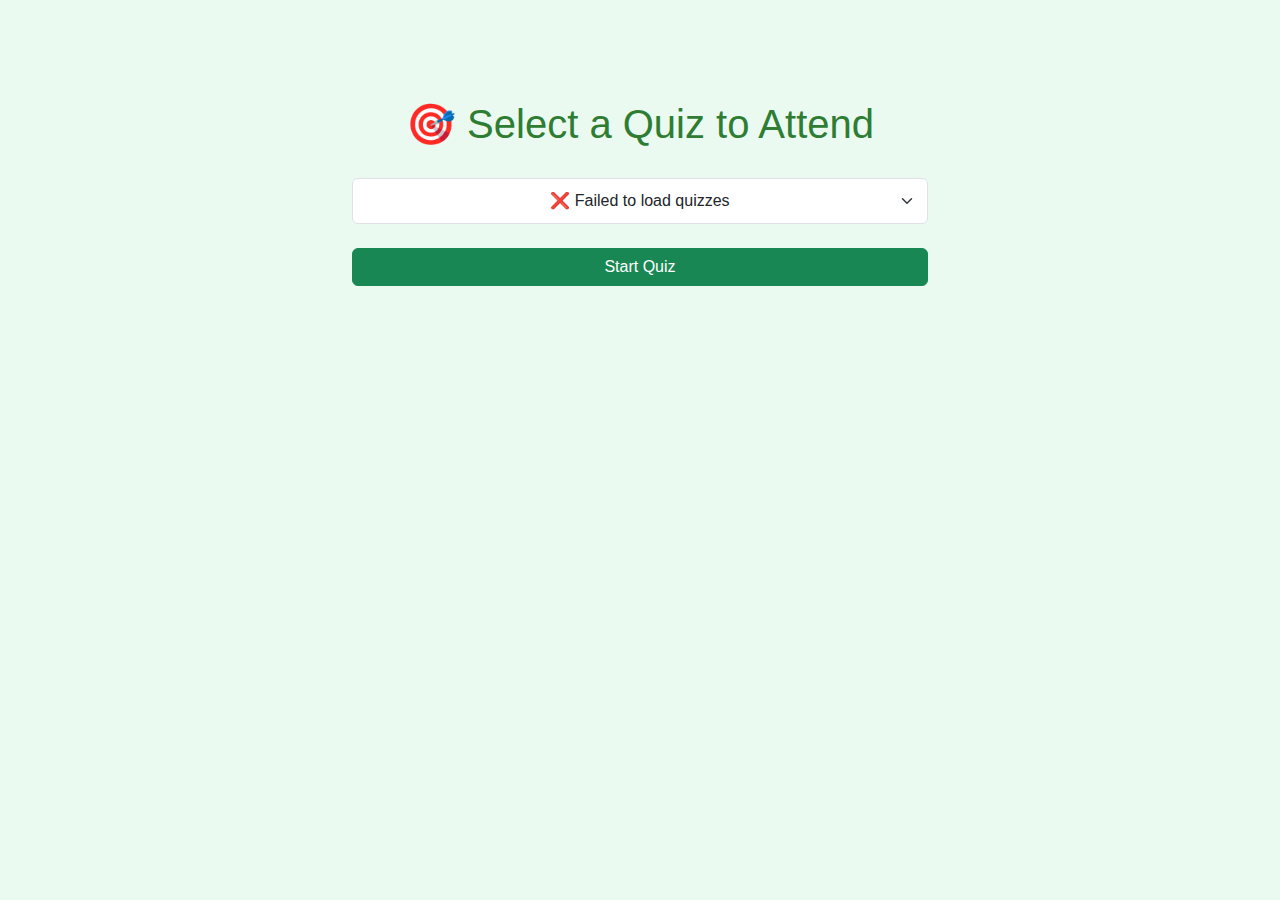
<file: src/main/resources/static/index.html>
<!DOCTYPE html>
<html lang="en">
<head>
  <meta charset="UTF-8" />
  <meta name="viewport" content="width=device-width, initial-scale=1.0" />
  <title>Attend Quiz</title>
  <link href="https://cdn.jsdelivr.net/npm/bootstrap@5.3.3/dist/css/bootstrap.min.css" rel="stylesheet">
  <style>
    body {
      background-color: #eafaf1;
      font-family: 'Segoe UI', sans-serif;
    }

    .container {
      max-width: 600px;
      margin-top: 100px;
    }

    h1 {
      color: #2e7d32;
      margin-bottom: 30px;
    }

    #quiz-dropdown {
      padding: 10px;
      font-size: 1rem;
    }

    button {
      background-color: #4CAF50;
      color: white;
      font-weight: bold;
    }

    button:hover {
      background-color: #388e3c;
    }
  </style>
</head>
<body>

  <div class="container text-center">
    <h1>🎯 Select a Quiz to Attend</h1>

    <div class="mb-4">
      <select class="form-select text-center" id="quiz-dropdown">
        <option value="">Loading quizzes...</option>
      </select>
    </div>

    <button class="btn btn-success w-100" id="start-quiz">Start Quiz</button>
  </div>

  <script>
    const dropdown = document.getElementById("quiz-dropdown");
    const startBtn = document.getElementById("start-quiz");

    window.onload = async function () {
      try {
        const response = await fetch("http://localhost:8080/quiz/all-contests");
        if (!response.ok) throw new Error("Failed to fetch contests");

        const contests = await response.json();
        dropdown.innerHTML = '<option value="">-- Select a Quiz --</option>';

        contests.forEach(contest => {
          const opt = document.createElement("option");
          opt.value = contest.id;
          opt.textContent = contest.title;
          dropdown.appendChild(opt);
        });
      } catch (error) {
        dropdown.innerHTML = '<option value="">❌ Failed to load quizzes</option>';
        console.error(error);
      }
    };

    startBtn.onclick = function () {
      const selectedId = dropdown.value;
      if (!selectedId) {
        alert("⚠️ Please select a quiz title.");
        return;
      }
      localStorage.setItem("selectedQuizId", selectedId);
      window.location.href = "quiz.html";
    };
  </script>
</body>
</html>
</file>
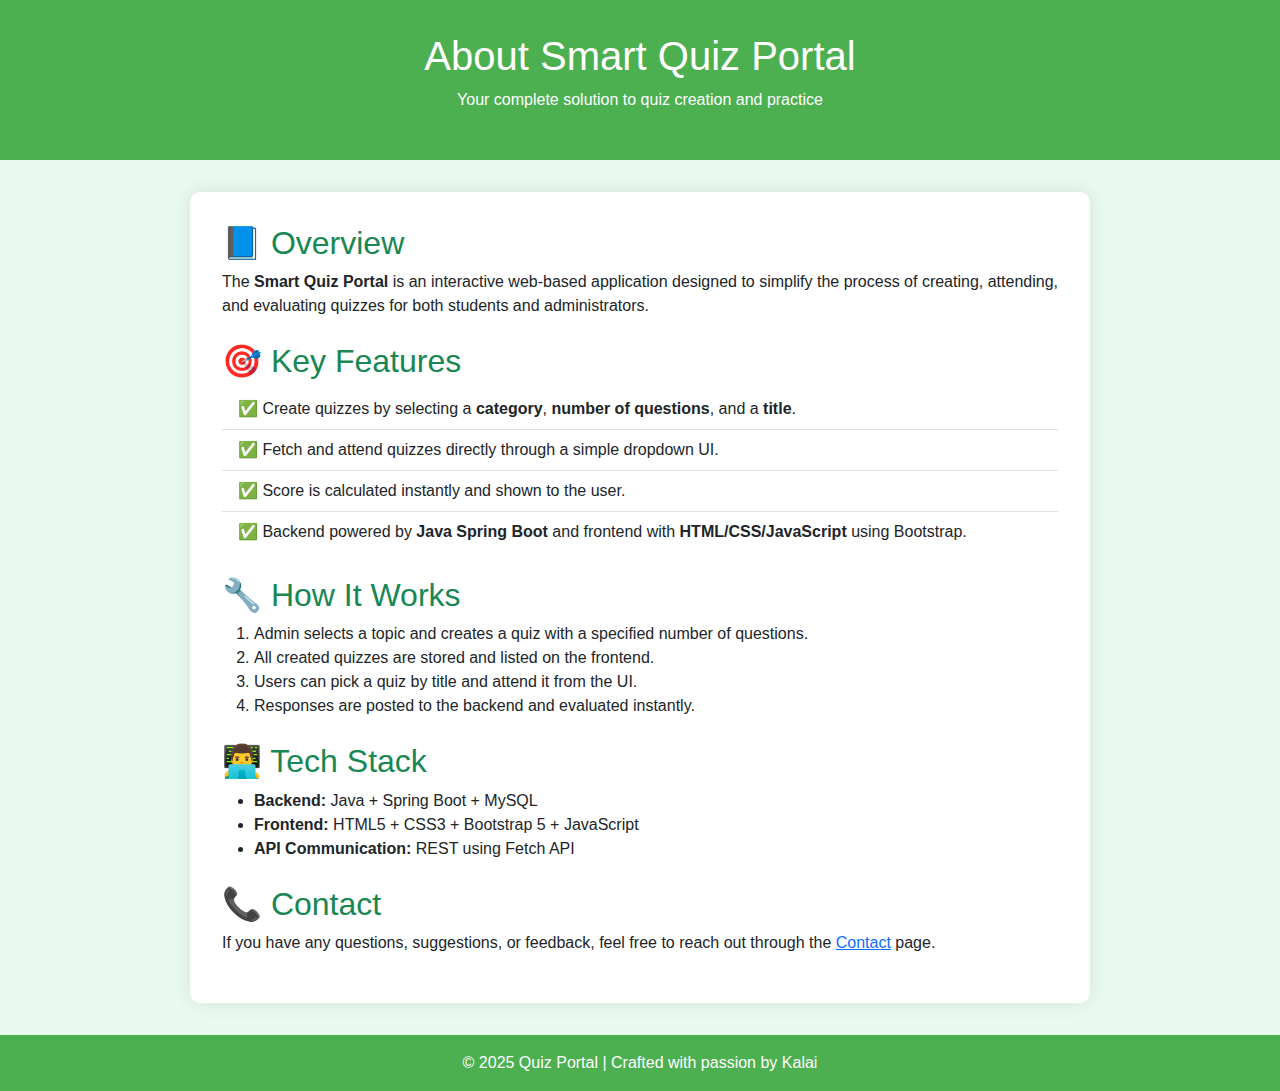
<file: src/main/resources/static/about.html>
<!DOCTYPE html>
<html lang="en">
<head>
  <meta charset="UTF-8" />
  <meta name="viewport" content="width=device-width, initial-scale=1.0"/>
  <title>About - Smart Quiz Portal</title>
  <link href="https://cdn.jsdelivr.net/npm/bootstrap@5.3.3/dist/css/bootstrap.min.css" rel="stylesheet"/>
  <style>
    body {
      background: #eafaf1;
      font-family: 'Segoe UI', sans-serif;
    }
    header {
      background-color: #4CAF50;
      color: white;
      padding: 2rem 0;
      text-align: center;
    }
    .content {
      max-width: 900px;
      margin: 2rem auto;
      padding: 2rem;
      background-color: white;
      border-radius: 10px;
      box-shadow: 0 0 20px rgba(0, 0, 0, 0.1);
    }
    footer {
      background-color: #4CAF50;
      color: white;
      text-align: center;
      padding: 1rem 0;
      margin-top: 2rem;
    }
  </style>
</head>
<body>

  <!-- Header -->
  <header>
    <h1>About Smart Quiz Portal</h1>
    <p>Your complete solution to quiz creation and practice</p>
  </header>

  <!-- Main Content -->
  <div class="content">
    <h2 class="text-success">📘 Overview</h2>
    <p>The <strong>Smart Quiz Portal</strong> is an interactive web-based application designed to simplify the process of creating, attending, and evaluating quizzes for both students and administrators.</p>

    <h2 class="text-success mt-4">🎯 Key Features</h2>
    <ul class="list-group list-group-flush mb-4">
      <li class="list-group-item">✅ Create quizzes by selecting a <strong>category</strong>, <strong>number of questions</strong>, and a <strong>title</strong>.</li>
      <li class="list-group-item">✅ Fetch and attend quizzes directly through a simple dropdown UI.</li>
      <li class="list-group-item">✅ Score is calculated instantly and shown to the user.</li>
      <li class="list-group-item">✅ Backend powered by <strong>Java Spring Boot</strong> and frontend with <strong>HTML/CSS/JavaScript</strong> using Bootstrap.</li>
    </ul>

    <h2 class="text-success mt-4">🔧 How It Works</h2>
    <ol class="mb-4">
      <li>Admin selects a topic and creates a quiz with a specified number of questions.</li>
      <li>All created quizzes are stored and listed on the frontend.</li>
      <li>Users can pick a quiz by title and attend it from the UI.</li>
      <li>Responses are posted to the backend and evaluated instantly.</li>
    </ol>

    <h2 class="text-success">👨‍💻 Tech Stack</h2>
    <ul>
      <li><strong>Backend:</strong> Java + Spring Boot + MySQL</li>
      <li><strong>Frontend:</strong> HTML5 + CSS3 + Bootstrap 5 + JavaScript</li>
      <li><strong>API Communication:</strong> REST using Fetch API</li>
    </ul>

    <h2 class="text-success mt-4">📞 Contact</h2>
    <p>If you have any questions, suggestions, or feedback, feel free to reach out through the <a href="contact.html">Contact</a> page.</p>
  </div>

  <!-- Footer -->
  <footer>
    &copy; 2025 Quiz Portal | Crafted with passion by Kalai
  </footer>

</body>
</html>
</file>
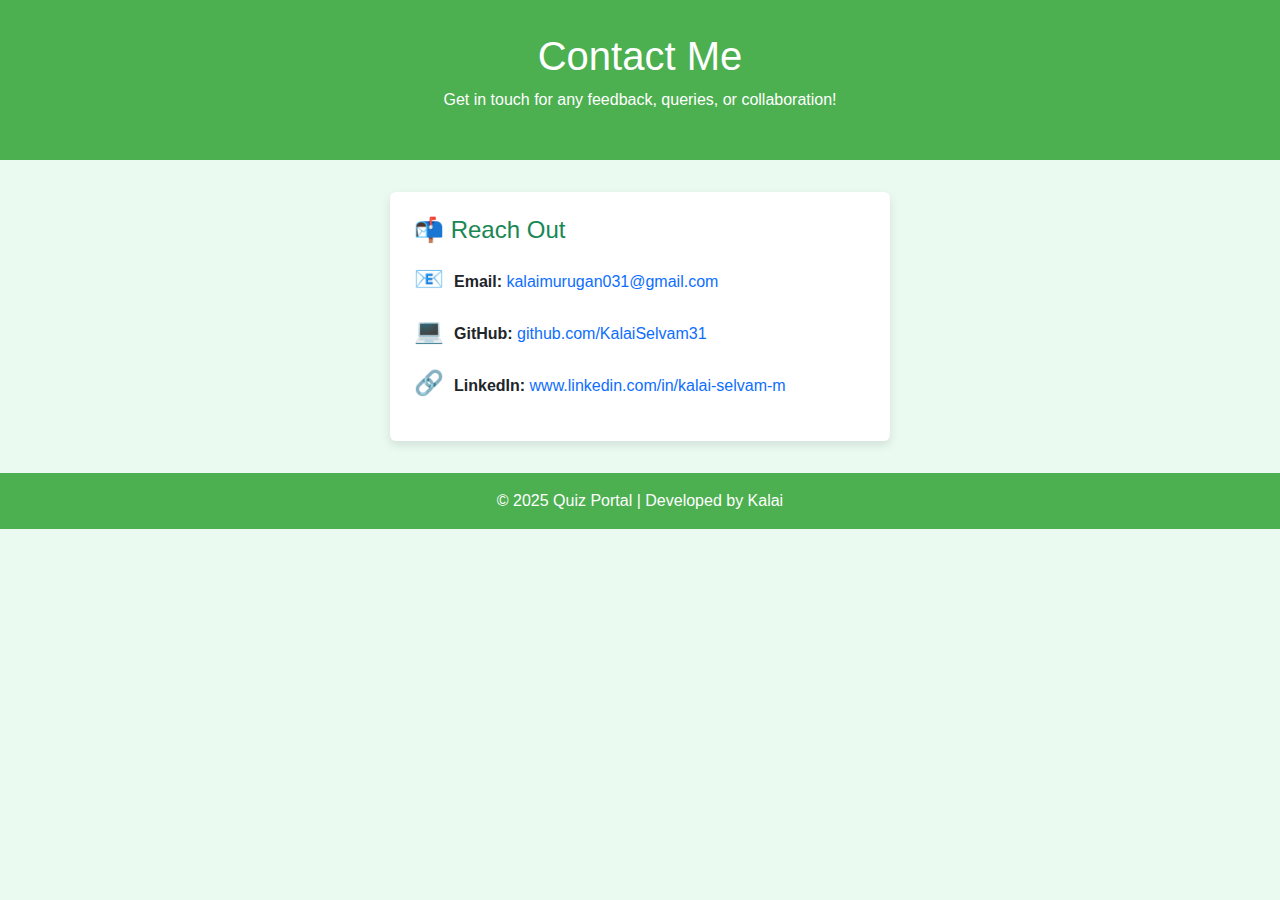
<file: src/main/resources/static/contact.html>
<!DOCTYPE html>
<html lang="en">
<head>
  <meta charset="UTF-8" />
  <meta name="viewport" content="width=device-width, initial-scale=1.0"/>
  <title>Contact - Smart Quiz Portal</title>
  <link href="https://cdn.jsdelivr.net/npm/bootstrap@5.3.3/dist/css/bootstrap.min.css" rel="stylesheet"/>
  <style>
    body {
      background-color: #eafaf1;
      font-family: 'Segoe UI', sans-serif;
    }
    header {
      background-color: #4CAF50;
      color: white;
      padding: 2rem 0;
      text-align: center;
    }
    .container {
      margin-top: 2rem;
    }
    .card {
      background-color: #ffffff;
      border: none;
      box-shadow: 0 4px 10px rgba(0, 0, 0, 0.1);
    }
    footer {
      background-color: #4CAF50;
      color: white;
      text-align: center;
      padding: 1rem 0;
      margin-top: 2rem;
    }
    .icon {
      font-size: 1.5rem;
      margin-right: 10px;
    }
    a {
      text-decoration: none;
    }
  </style>
</head>
<body>

  <!-- Header -->
  <header>
    <h1>Contact Me</h1>
    <p>Get in touch for any feedback, queries, or collaboration!</p>
  </header>

  <!-- Contact Cards -->
  <div class="container d-flex justify-content-center">
    <div class="card p-4" style="max-width: 500px; width: 100%;">
      <h4 class="text-success mb-3">📬 Reach Out</h4>
      <p><span class="icon">📧</span><strong>Email:</strong> <a href="mailto:kalaimurugan031@gmail.com">kalaimurugan031@gmail.com</a></p>
      <p><span class="icon">💻</span><strong>GitHub:</strong> <a href="https://github.com/KalaiSelvam31" target="_blank">github.com/KalaiSelvam31</a></p>
      <p><span class="icon">🔗</span><strong>LinkedIn:</strong> <a href="https://www.linkedin.com/in/kalai-selvam-m/" target="_blank">www.linkedin.com/in/kalai-selvam-m</a></p>
    </div>
  </div>

  <!-- Footer -->
  <footer>
    &copy; 2025 Quiz Portal | Developed by Kalai
  </footer>

</body>
</html>
</file>
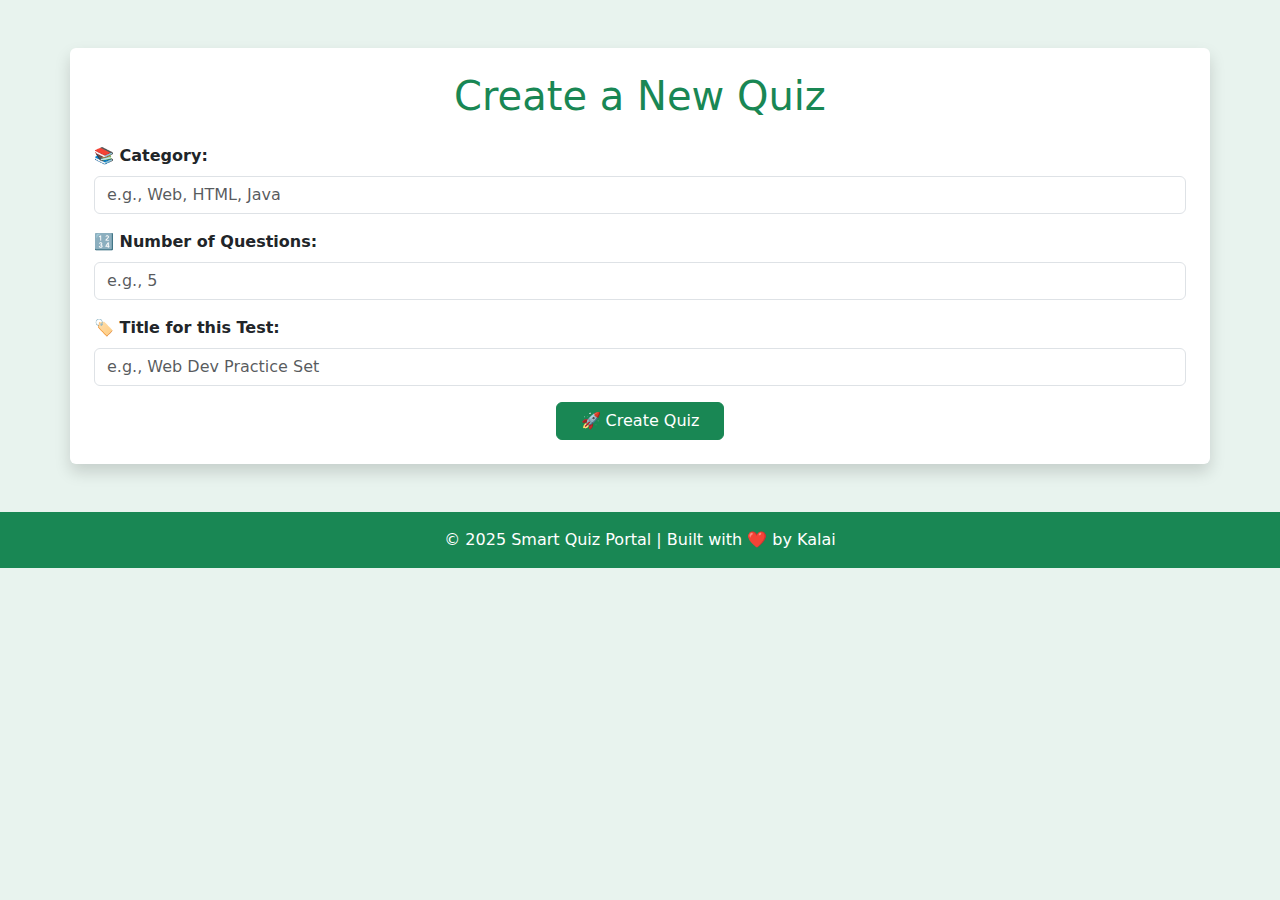
<file: src/main/resources/static/createQuiz.html>
<!DOCTYPE html>
<html lang="en">
<head>
  <meta charset="UTF-8" />
  <meta name="viewport" content="width=device-width, initial-scale=1.0" />
  <title>Create Quiz</title>
  <link href="https://cdn.jsdelivr.net/npm/bootstrap@5.3.3/dist/css/bootstrap.min.css" rel="stylesheet">
</head>
<body class="bg-success bg-opacity-10">

  <div class="container mt-5 p-4 bg-white shadow rounded">
    <h1 class="text-center text-success mb-4">Create a New Quiz</h1>

    <form id="quiz-form">
      <div class="mb-3">
        <label for="new-topic" class="form-label fw-semibold">📚 Category:</label>
        <input type="text" id="new-topic" class="form-control" placeholder="e.g., Web, HTML, Java" required />
      </div>

      <div class="mb-3">
        <label for="count" class="form-label fw-semibold">🔢 Number of Questions:</label>
        <input type="number" id="count" class="form-control" required min="1" placeholder="e.g., 5" />
      </div>

      <div class="mb-3">
        <label for="title" class="form-label fw-semibold">🏷️ Title for this Test:</label>
        <input type="text" id="title" class="form-control" placeholder="e.g., Web Dev Practice Set" />
      </div>

      <div class="text-center">
        <button type="submit" class="btn btn-success px-4">🚀 Create Quiz</button>
      </div>
    </form>
  </div>

  <footer class="bg-success text-white text-center py-3 mt-5">
    &copy; 2025 Smart Quiz Portal | Built with ❤️ by Kalai
  </footer>

  <script>
    document.getElementById("quiz-form").addEventListener("submit", async function (e) {
      e.preventDefault();

      const topic = document.getElementById("new-topic").value.trim();
      const count = document.getElementById("count").value.trim();
      const title = document.getElementById("title").value.trim() || "UserPractice";

      const url = `http://localhost:8080/quiz/createQuiz/?category=${topic}&No.Question=${count}&Tile=${title}`;

      try {
        const response = await fetch(url, { method: "POST" });
        if (response.ok) {
          alert("✅ Quiz created successfully!");
        } else {
          alert("❌ Failed to create quiz.");
        }
      } catch (err) {
        alert("⚠️ Error connecting to server.");
        console.error(err);
      }
    });
  </script>

</body>
</html>
</file>
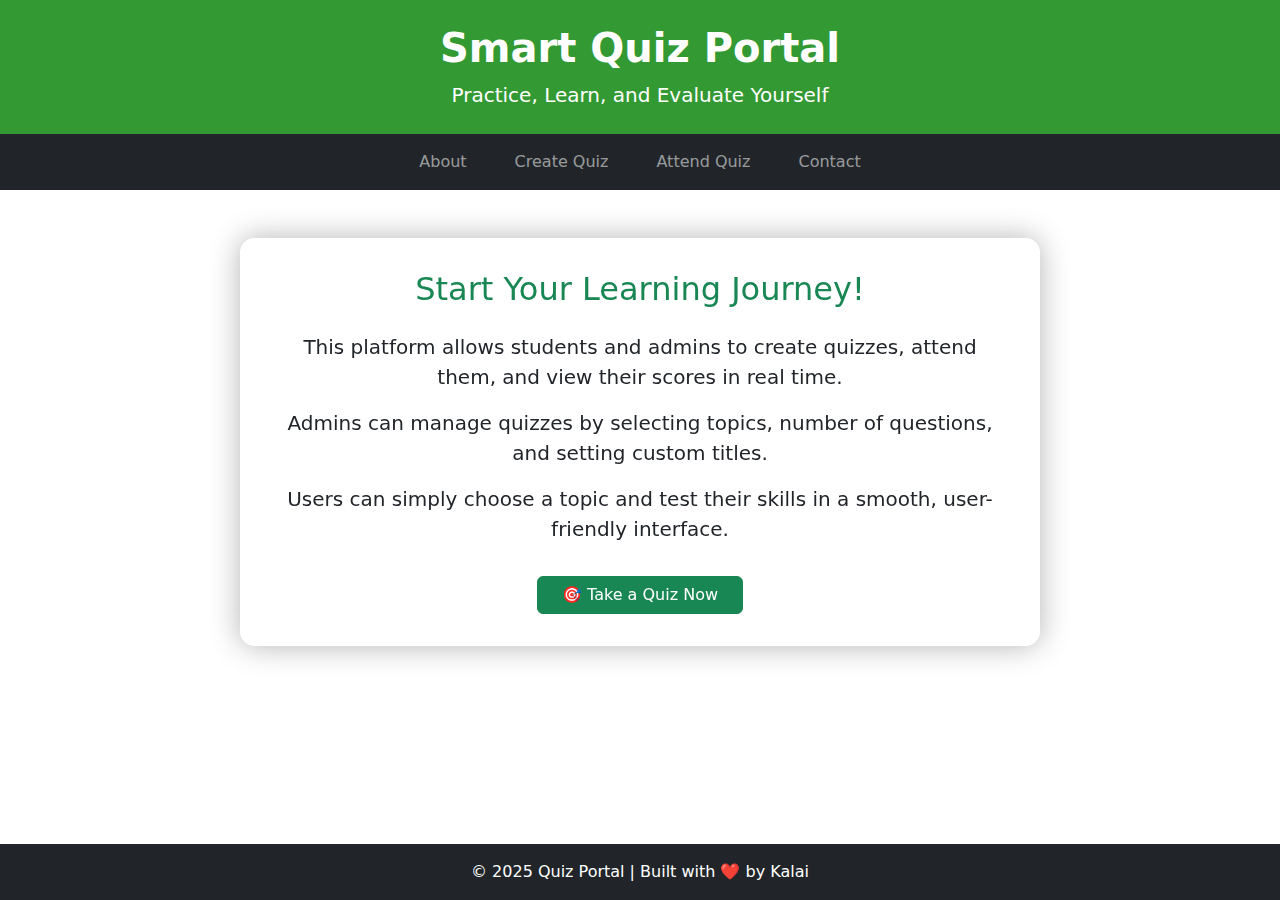
<file: src/main/resources/static/HomePage.html>
<!DOCTYPE html>
<html lang="en">
<head>
  <meta charset="UTF-8" />
  <meta name="viewport" content="width=device-width, initial-scale=1.0" />
  <title>Quiz Portal - Home</title>
  <link href="https://cdn.jsdelivr.net/npm/bootstrap@5.3.3/dist/css/bootstrap.min.css" rel="stylesheet">

  <style>
    body {
      background-image: url('https://images.unsplash.com/photo-1584697964403-cf18b236a1d1?auto=format&fit=crop&w=1400&q=80');
      background-size: cover;
      background-position: center;
      background-repeat: no-repeat;
      min-height: 100vh;
      display: flex;
      flex-direction: column;
    }

    .overlay {
      background-color: rgba(255, 255, 255, 0.8);
      border-radius: 15px;
      padding: 2rem;
      box-shadow: 0 0 30px rgba(0, 0, 0, 0.3);
      backdrop-filter: blur(4px);
    }

    footer {
      margin-top: auto;
    }
  </style>
</head>
<body>

  <!-- Header -->
  <header class="text-center text-white py-4" style="background-color: rgba(0,128,0,0.8);">
    <h1 class="fw-bold">Smart Quiz Portal</h1>
    <p class="lead mb-0">Practice, Learn, and Evaluate Yourself</p>
  </header>

  <!-- Navigation -->
  <nav class="navbar navbar-expand-lg navbar-dark bg-dark">
    <div class="container justify-content-center">
      <ul class="navbar-nav text-center">
        <li class="nav-item px-3">
          <a class="nav-link" href="about.html">About</a>
        </li>
        <li class="nav-item px-3">
          <a class="nav-link" href="createQuiz.html">Create Quiz</a>
        </li>
        <li class="nav-item px-3">
          <a class="nav-link" href="index.html">Attend Quiz</a>
        </li>
        <li class="nav-item px-3">
          <a class="nav-link" href="contact.html">Contact</a>
        </li>
      </ul>
    </div>
  </nav>

  <!-- Main Section -->
  <main class="container my-5">
    <div class="overlay mx-auto text-center" style="max-width: 800px;">
      <h2 class="text-success mb-4">Start Your Learning Journey!</h2>
      <p class="fs-5">This platform allows students and admins to create quizzes, attend them, and view their scores in real time.</p>
      <p class="fs-5">Admins can manage quizzes by selecting topics, number of questions, and setting custom titles.</p>
      <p class="fs-5">Users can simply choose a topic and test their skills in a smooth, user-friendly interface.</p>
      <a href="index.html" class="btn btn-success px-4 mt-3">🎯 Take a Quiz Now</a>
    </div>
  </main>

  <!-- Footer -->
  <footer class="bg-dark text-white text-center py-3">
    &copy; 2025 Quiz Portal | Built with ❤️ by Kalai
  </footer>

</body>
</html>
</file>
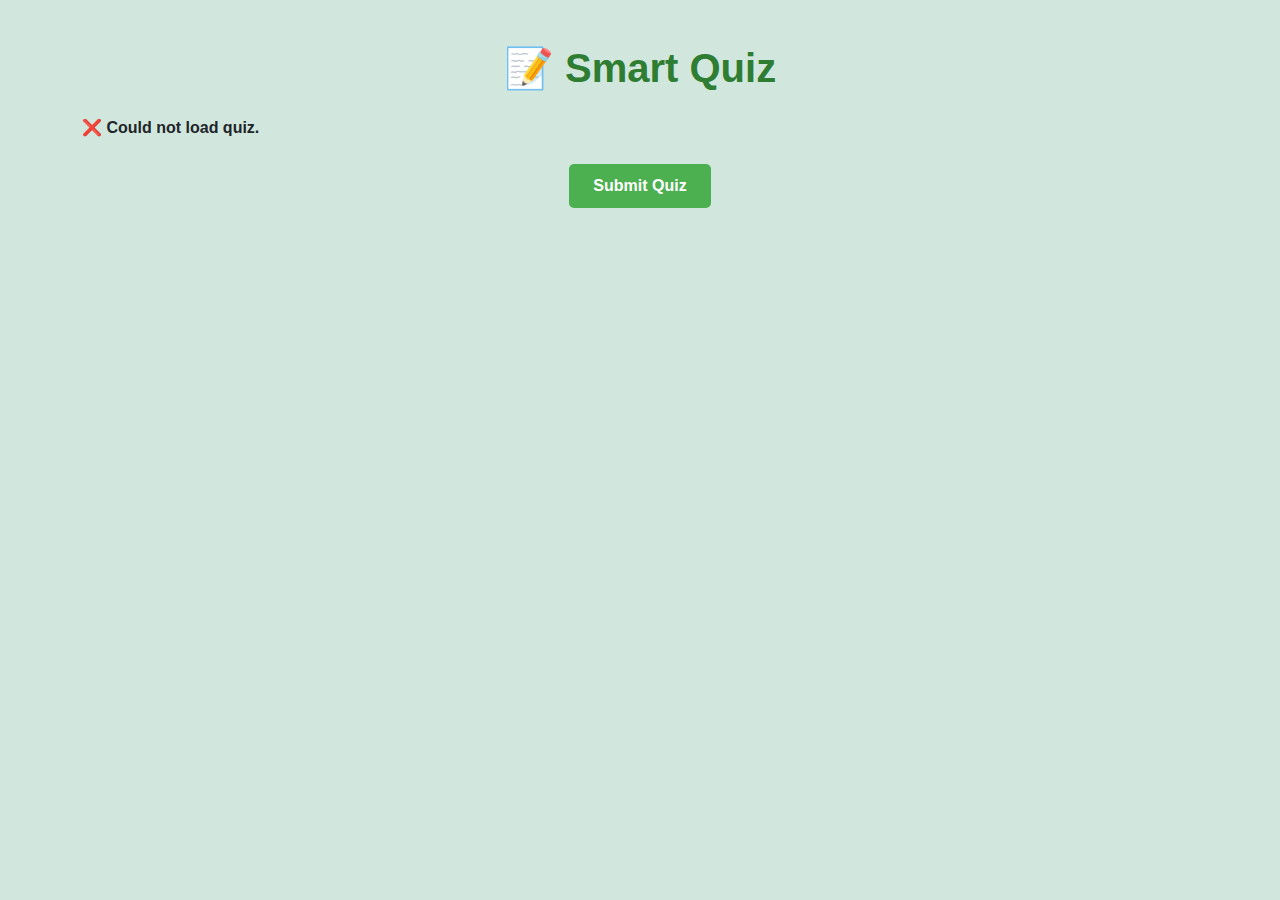
<file: src/main/resources/static/quiz.html>
<!DOCTYPE html>
<html lang="en">
<head>
  <meta charset="UTF-8" />
  <meta name="viewport" content="width=device-width, initial-scale=1.0" />
  <title>Quiz</title>
  <link rel="stylesheet" href="https://cdn.jsdelivr.net/npm/bootstrap@5.3.3/dist/css/bootstrap.min.css" />
  <link rel="stylesheet" href="style.css" />
</head>
<body class="bg-success-subtle text-dark">

  <div class="container mt-4">
    <h1 class="text-center mb-4 fw-bold">📝 Smart Quiz</h1>

    <form id="quiz-form">
      <div id="questions-container" class="mb-4 text-dark fw-semibold">
        Loading questions...
      </div>

      <div class="text-center">
        <button type="submit" class="btn btn-success px-4">Submit Quiz</button>
      </div>
    </form>
  </div>

  <script>
    const quizId = localStorage.getItem("selectedQuizId");

    function escapeHTML(str) {
      return str
        .replaceAll('&', '&amp;')
        .replaceAll('<', '&lt;')
        .replaceAll('>', '&gt;')
        .replaceAll('"', '&quot;')
        .replaceAll("'", '&#039;');
    }

    async function loadQuiz() {
      try {
        const response = await fetch(`http://localhost:8080/quiz/get/${quizId}`);
        if (!response.ok) throw new Error("Failed to fetch quiz questions");

        const questions = await response.json();
        const container = document.getElementById("questions-container");
        container.innerHTML = "";

        questions.forEach((q, index) => {
          const div = document.createElement("div");
          div.className = "question-box p-3 mb-4 border rounded bg-white shadow";

          div.innerHTML = `
            <p class="fw-semibold">${index + 1}. ${escapeHTML(q.questionText)}</p>

            <div class="form-check">
              <input class="form-check-input" type="radio" name="q${q.id}" value="${q.option_A}" required>
              <label class="form-check-label">${escapeHTML(q.option_A)}</label>
            </div>

            <div class="form-check">
              <input class="form-check-input" type="radio" name="q${q.id}" value="${q.option_B}">
              <label class="form-check-label">${escapeHTML(q.option_B)}</label>
            </div>

            <div class="form-check">
              <input class="form-check-input" type="radio" name="q${q.id}" value="${q.option_C}">
              <label class="form-check-label">${escapeHTML(q.option_C)}</label>
            </div>

            <div class="form-check">
              <input class="form-check-input" type="radio" name="q${q.id}" value="${q.option_D}">
              <label class="form-check-label">${escapeHTML(q.option_D)}</label>
            </div>
          `;
          container.appendChild(div);
        });

      } catch (error) {
        document.getElementById("questions-container").innerText = "❌ Could not load quiz.";
        console.error(error);
      }
    }

    document.getElementById("quiz-form").addEventListener("submit", async function (e) {
      e.preventDefault();

      const responses = [];
      const radios = document.querySelectorAll("input[type=radio]:checked");

      radios.forEach((radio) => {
        responses.push({
          id: parseInt(radio.name.substring(1)),
          correct_answer: radio.value
        });
      });

      try {
        const result = await fetch(`http://localhost:8080/quiz/submit/${quizId}`, {
          method: "POST",
          headers: { "Content-Type": "application/json" },
          body: JSON.stringify(responses)
        });

        const score = await result.text();
        alert("✅ Your Score: " + score);
        window.location.href = "thank-you.html";
      } catch (err) {
        alert("❌ Error submitting quiz.");
        console.error(err);
      }
    });

    loadQuiz();
  </script>
</body>
</html>
</file>
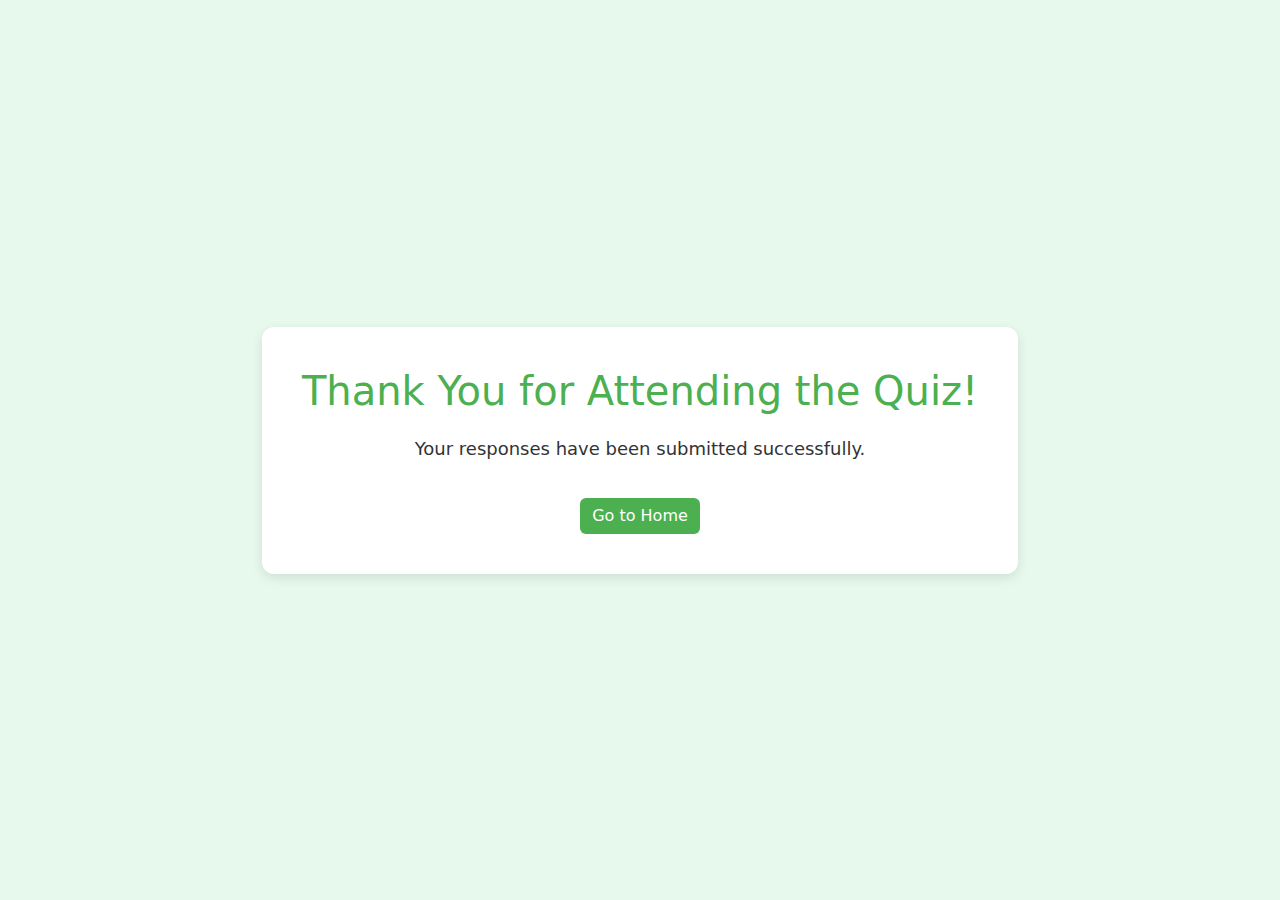
<file: src/main/resources/static/thank-you.html>
<!DOCTYPE html>
<html lang="en">
<head>
  <meta charset="UTF-8" />
  <meta name="viewport" content="width=device-width, initial-scale=1.0" />
  <title>Thank You</title>
  <link href="https://cdn.jsdelivr.net/npm/bootstrap@5.3.2/dist/css/bootstrap.min.css" rel="stylesheet">
  <style>
    body {
      background-color: #e6f9ec;
      display: flex;
      align-items: center;
      justify-content: center;
      min-height: 100vh;
    }
    .thank-you-card {
      background-color: white;
      padding: 40px;
      border-radius: 12px;
      box-shadow: 0 4px 12px rgba(0, 0, 0, 0.1);
      text-align: center;
    }
    .thank-you-card h1 {
      color: #4CAF50;
      margin-bottom: 20px;
    }
    .thank-you-card p {
      font-size: 18px;
      color: #333;
    }
    .thank-you-card a.btn {
      margin-top: 20px;
      background-color: #4CAF50;
      border: none;
    }
    .thank-you-card a.btn:hover {
      background-color: #45a049;
    }
  </style>
</head>
<body>
  <div class="thank-you-card">
    <h1>Thank You for Attending the Quiz!</h1>
    <p>Your responses have been submitted successfully.</p>
    <a href="index.html" class="btn btn-success">Go to Home</a>
  </div>

  <script src="https://cdn.jsdelivr.net/npm/bootstrap@5.3.2/dist/js/bootstrap.bundle.min.js"></script>
</body>
</html>
</file>
<file: src/main/resources/static/style.css>
body {
  font-family: Arial;
  padding: 20px;
}

.question {
  margin-bottom: 20px;
  padding: 10px;
  background-color: #f5f5f5;
  border-radius: 8px;
}

button {
  padding: 10px 20px;
  font-size: 16px;
}
body {
  background: #e8f5e9;
  font-family: 'Segoe UI', sans-serif;
}

h1 {
  color: #2e7d32;
}

.question-box {
  border-left: 6px solid #4caf50;
  background-color: #f1f8e9;
}

.form-check-input:checked {
  background-color: #4caf50;
  border-color: #4caf50;
}

button[type="submit"] {
  background-color: #4caf50;
  border: none;
  color: white;
  font-weight: bold;
  padding: 10px 20px;
  border-radius: 5px;
}

button[type="submit"]:hover {
  background-color: #388e3c;
}
</file>
